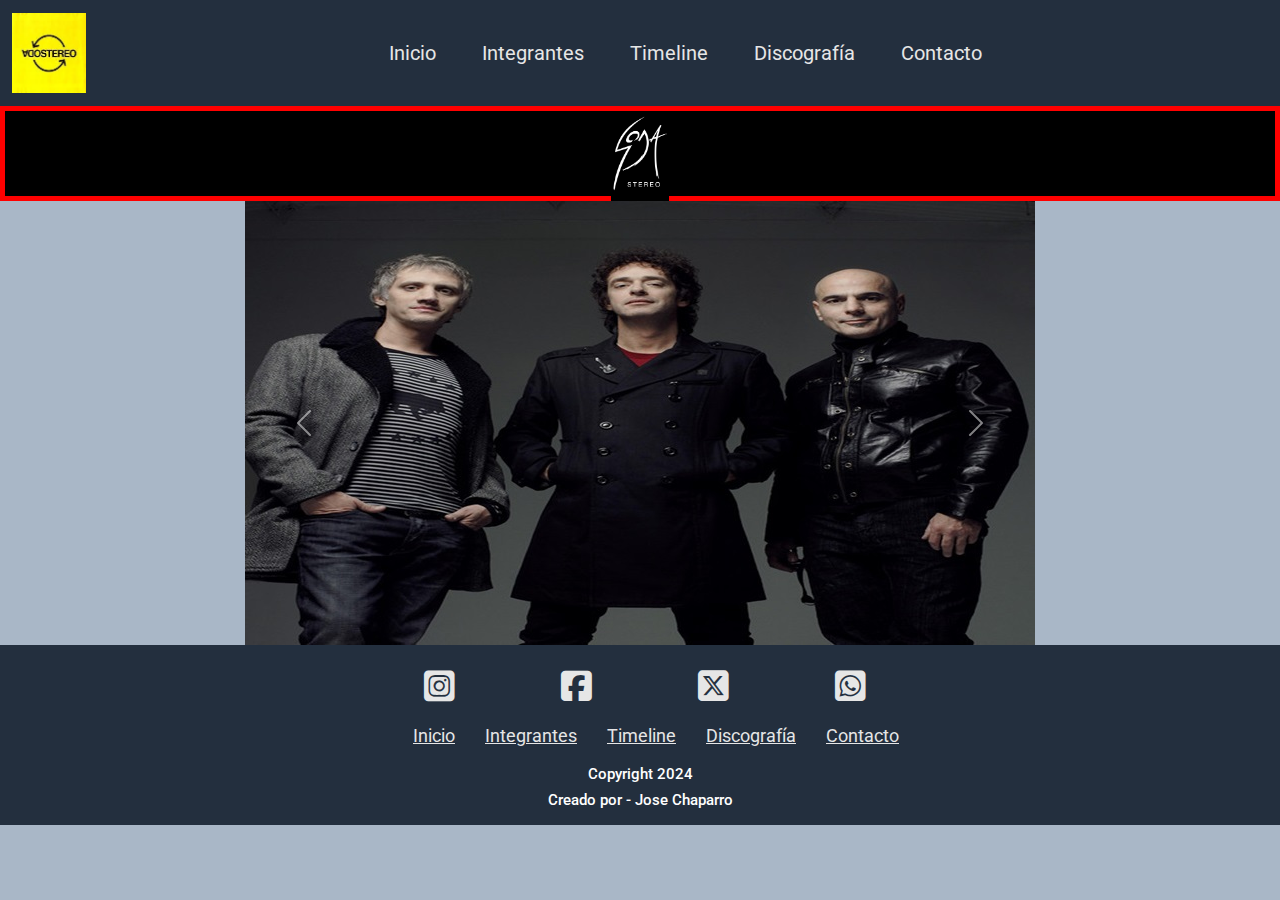
<file: index.html>
<!DOCTYPE html>
<html lang="es">
<head>
    <meta charset="UTF-8">
    <meta name="viewport" content="width=device-width, initial-scale=1.0">
    <meta name="description" content="Galeria de imagenes de Soda-Stereo">
    <meta name="keywords" content="Galeria, imagenes,">
    <meta name="author" content="Jose Chaparrro">
    
    <!-- -------------------------ICONOS FONT-AWESOME----------------------------------------------- -->
    <link rel="stylesheet" href="https://cdnjs.cloudflare.com/ajax/libs/font-awesome/6.7.2/css/all.min.css" integrity="sha512-Evv84Mr4kqVGRNSgIGL/F/aIDqQb7xQ2vcrdIwxfjThSH8CSR7PBEakCr51Ck+w+/U6swU2Im1vVX0SVk9ABhg==" crossorigin="anonymous" referrerpolicy="no-referrer" />
    
<!-- ----------------------------------FONT ROBOTO ----------------------------------------------------->
    <link rel="preconnect" href="https://fonts.googleapis.com">
    <link rel="preconnect" href="https://fonts.gstatic.com" crossorigin>
    <link href="https://fonts.googleapis.com/css2?family=Roboto:ital,wght@0,100..900;1,100..900&display=swap" rel="stylesheet">

    <!-- ------------------------------ICONO DE PAGINA----------------------------------------------- -->    
    <link rel="shortcut icon" href="icons/logoHeader.jpg">

    <!-- --------------------------------------BOOTSTRAP--------------------------------------------- -->
    <link rel="stylesheet" href="https://cdn.jsdelivr.net/npm/bootstrap@5.3.3/dist/css/bootstrap.min.css">
    
    <!---------------------- LIBRERIA DE ANIMATE PARA ANIMACIONES --------------------------------------->
    <link rel="stylesheet" href="https://cdnjs.cloudflare.com/ajax/libs/animate.css/4.1.1/animate.min.css"/>

    <link rel="stylesheet" href="css/styles.css">
    <title>Inicio</title>
</head>

<body id="body">
  
  <header>
    <nav class="navbar navbar-expand-lg bg-body-tertiary">
      <div id="divImg" class="container-fluid">
        <a class="navbar-brand" href="index.html">
          <img class="animate__animated animate__pulse"  src="icons/logoHeader.jpg" alt="Logo Soda Stereo amarillo"width="100" height="100" class="d-inline-block align-text-top"></a>
          <button id="buttonHeader" class="navbar-toggler" type="button" data-bs-toggle="collapse"data-bs-target="#navbarNav" aria-controls="navbarNav" aria-expanded="false"aria-label="Toggle navigation">
            <span class="navbar-toggler-icon"></span>
          </button>
          
          <div class="collapse navbar-collapse" id="navbarNav">
            <ul class="navbar-nav">
                <li class="nav-item"><a class="nav-link active" aria-current="page" href="#">Inicio</a></li>
                <li class="nav-item"><a class="nav-link" href="pages/integrantes.html">Integrantes</a></li>
                <li class="nav-item"><a class="nav-link" href="pages/timeLine.html">Timeline</a></li> 
                <li class="nav-item"><a class="nav-link" href="pages/discografia.html">Discografía</a></li>
                <li class="nav-item"><a class="nav-link" href="pages/contacto.html">Contacto</a></li>
            </ul>
          </div>
      </div>
    </nav>
  </header>

    <section id="sectionCon" class="borde">
        <img class="animate__animated animate__fadeInDown" src="icons/logoSection.jpg" alt="Icono de color negro Soda Stereo">
      </section>

    <main id="mainIndex">
          
          <div id="carouselExample" class="carousel slide">
            <div class="carousel-inner">
              <div class="carousel-item active">
                <img src="images/imagenesIndex/Soda-StereoA.jpg" class="img-fluid" alt="Imagen Soda Stereo">
              </div>
              <div class="carousel-item">
                <img src="images/imagenesIndex/Soda-StereoB.jpg" class="img-fluid" alt="Imagen grupal Soda Stereo">
              </div>
              <div class="carousel-item">
                <img src="images/imagenesIndex/Soda-StereoC.jpg" class="img-fluid" alt="Imagen grupal Soda Stereo">
              </div>
              <div class="carousel-item">
                <img src="images/imagenesIndex/Soda-StereoD.jpg" class="img-fluid" alt="Imagen grupal Soda Stereo">
              </div>
              <div class="carousel-item">
                <img src="images/imagenesIndex/Soda-StereoE.jpg" class="img-fluid" alt="Imagen grupal Soda Stereo">
              </div>
            </div>
            <button class="carousel-control-prev" type="button" data-bs-target="#carouselExample" data-bs-slide="prev">
              <span class="carousel-control-prev-icon" aria-hidden="true"></span>
              <span class="visually-hidden">Previous</span>
            </button>
            <button class="carousel-control-next" type="button" data-bs-target="#carouselExample" data-bs-slide="next">
              <span class="carousel-control-next-icon" aria-hidden="true"></span>
              <span class="visually-hidden">Next</span>
            </button>
          </div>
    </main>

    <footer id="footer" class="navbar navbar-expand-lg bg-body-tertiary">
        <section id="footerNav" class="">
          <section id="footerRedes">
                               <!-- From Uiverse.io by portseif --> 
              <button id="boton">
                <a href="https://www.instagram.com/sodastereo/?hl=es" target="_blank"><i class="fa-brands fa-square-instagram"></i></a>
              </button>
                              <!-- From Uiverse.io by portseif --> 
              <button id="boton">
                <a href="https://www.facebook.com/sodastereo/?locale=es_LA" target="_blank"><i class="fa-brands fa-square-facebook"></i></a>  
              </button>
                              <!-- From Uiverse.io by portseif --> 
              <button id="boton">
                <a href="https://x.com/sodastereo?lang=es" target="_blank"><i class="fa-brands fa-square-x-twitter"></i></a>  
              </button>
                              <!-- From Uiverse.io by portseif --> 
              <button id="boton">
                <a href="https://www.whatsapp.com/" target="_blank"><i class="fa-brands fa-square-whatsapp"></i></a>        
              </button>    
          </section>
            <ul>
                <li><a href="#">Inicio</a></li>
                <li><a href="pages/integrantes.html">Integrantes</a></li>
                <li><a href="pages/timeLine.html">Timeline</a></li>
                <li><a href="pages/discografia.html">Discografía</a></li>
                <li><a href="pages/contacto.html">Contacto</a></li>
            </ul>
            
            <article class="footerCopy">
                <h1>Copyright 2024</h1>
                <h1>Creado por - Jose Chaparro</h1>
            </article>    
        </section>
    </footer>
    
    <script src="https://cdn.jsdelivr.net/npm/bootstrap@5.3.3/dist/js/bootstrap.bundle.min.js"></script>
</body>
</html>
</file>
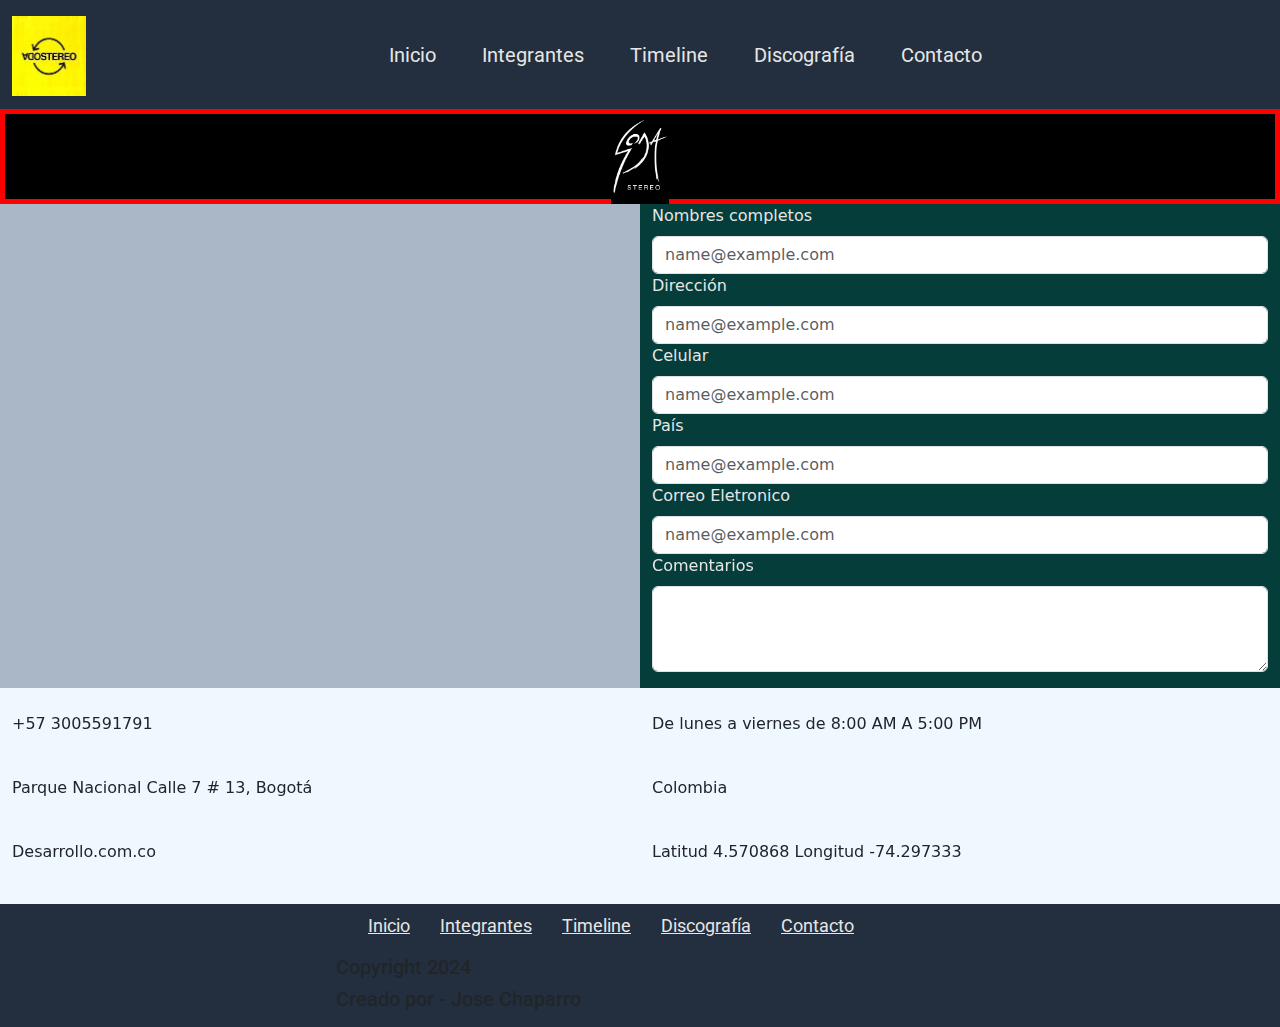
<file: pages/contacto.html>
<!DOCTYPE html>
<html lang="es">
<head>
        <meta charset="UTF-8">
        <meta name="viewport" content="width=device-width, initial-scale=1.0">
        <!-- ---------------------------------ICONOS FONT-AWESOME------------------------------------------- -->
        <link rel="stylesheet" href="https://cdnjs.cloudflare.com/ajax/libs/font-awesome/6.7.1/css/all.min.css" integrity="sha512-5Hs3dF2AEPkpNAR7UiOHba+lRSJNeM2ECkwxUIxC1Q/FLycGTbNapWXB4tP889k5T5Ju8fs4b1P5z/iB4nMfSQ==" crossorigin="anonymous" referrerpolicy="no-referrer" />

      <!-- ----------------------------------FONT ROBOTO ----------------------------------------------------->
        <link rel="preconnect" href="https://fonts.googleapis.com">
        <link rel="preconnect" href="https://fonts.gstatic.com" crossorigin>
        <link href="https://fonts.googleapis.com/css2?family=Roboto:ital,wght@0,100..900;1,100..900&display=swap" rel="stylesheet">

<!-- --------------------------------ICONOS BOOTSTRAP----------------------------------------------- -->
        <link rel="stylesheet" href="https://cdn.jsdelivr.net/npm/bootstrap-icons@1.11.3/font/bootstrap-icons.min.css">

<!-- --------------------------------------BOOTSTRAP--------------------------------------------- -->
        <link rel="stylesheet" href="https://cdn.jsdelivr.net/npm/bootstrap@5.3.3/dist/css/bootstrap.min.css">

 <!---------------------- LIBRERIA DE ANIMATE PARA ANIMACIONES --------------------------------------->
  <link rel="stylesheet" href="https://cdnjs.cloudflare.com/ajax/libs/animate.css/4.1.1/animate.min.css"/>
      

        <link rel="shortcut icon" href="../icons/logo.jpg">
        
        <link rel="stylesheet" href="../css/styles.css">
        <title>Contacto</title>
    </head>
    
    <body id="body">

      <header id="headerImg">
        <nav class="navbar navbar-expand-lg bg-body-tertiary">
          <div id="divImg" class="container-fluid">
            <a class="navbar-brand" href="../index.html">
              <img  src="../icons/logo2 - copia.jpg" alt="Logo" width="100" height="100" class="d-inline-block align-text-top"></a>
              <button class="navbar-toggler" type="button" data-bs-toggle="collapse" data-bs-target="#navbarNav" aria-controls="navbarNav" aria-expanded="false" aria-label="Toggle navigation">
                <span class="navbar-toggler-icon"></span>
              </button>
                            
              <div class="collapse navbar-collapse" id="navbarNav">
                <ul class="navbar-nav">
                  <li class="nav-item">
                    <a class="nav-link active" aria-current="page" href="../index.html">Inicio</a>
                    </li>
                    <li class="nav-item">
                     <a class="nav-link" href="integrantes.html">Integrantes</a>
                    </li>
                    <li class="nav-item">
                     <a class="nav-link" href="timeLine.html">Timeline</a>
                    </li> 
                    <li class="nav-item">
                      <a class="nav-link" href="discografia.html">Discografía</a>
                    </li>
                    <li class="nav-item">
                      <a class="nav-link" href="#">Contacto</a>
                  </li>
                </ul>
              </div>
          </div>
        </nav>
      </header>
      

        <section id="sectionCon" class="borde">
            <img class="animate__animated animate__fadeInDown" src="../icons/logo.jpg" alt="">
        </section>

        <main id="contacto" class="container-fluid">
          <section class="">
            <section class="row">
                <iframe class="col-md-6" src="https://www.google.com/maps/embed?pb=!1m18!1m12!1m3!1d254508.51141489705!2d-74.107807!3d4.64829755!2m3!1f0!2f0!3f0!3m2!1i1024!2i768!4f13.1!3m3!1m2!1s0x8e3f9bfd2da6cb29%3A0x239d635520a33914!2zQm9nb3TDoQ!5e0!3m2!1ses!2sco!4v1733071460938!5m2!1ses!2sco" width="600" height="450" style="border:0;" allowfullscreen="" loading="lazy" referrerpolicy="no-referrer-when-downgrade"></iframe>
              
              <section id="form" class="col-md-6">
                <section class="mb-3">
                  <label for="exampleFormControlInput1" class="form-label">Nombres completos</label>
                    <input type="text" class="form-control" id="exampleFormControlInput1" placeholder="name@example.com">
                    <label for="exampleFormControlInput1" class="form-label">Dirección</label>
                    <input type="email" class="form-control" id="exampleFormControlInput1" placeholder="name@example.com">
                    <label for="exampleFormControlInput1" class="form-label">Celular</label>
                    <input type="email" class="form-control" id="exampleFormControlInput1" placeholder="name@example.com">
                    <label for="exampleFormControlInput1" class="form-label">País</label>
                    <input type="email" class="form-control" id="exampleFormControlInput1" placeholder="name@example.com">
                    <label for="exampleFormControlInput1" class="form-label">Correo Eletronico</label>
                    <input type="email" class="form-control" id="exampleFormControlInput1" placeholder="name@example.com">
                    <section class="mb-3">
                      <label for="exampleFormControlTextarea1" class="form-label">Comentarios</label>
                      <textarea class="form-control" id="exampleFormControlTextarea1" rows="3"></textarea>
                    </section>
                  </section>
                </section>
                <section id="datos" class="col-md-6">
                  <p><br><i class="fa-solid fa-phone"></i>+57 3005591791</p>
                  <p><br><i class="fa-solid fa-location-dot"></i> Parque Nacional Calle 7 # 13, Bogotá</p>
                  <p><br><i class="fa-solid fa-envelope"></i> Desarrollo.com.co</p><br>
                </section>               
                <section id="datos" class="col-md-6">
                  <p><br><i class="fa-solid fa-calendar"></i>De lunes a viernes de 8:00 AM A 5:00 PM</p>
                  <p><br><i class="fa-solid fa-globe"></i>Colombia</p>
                  <p><br><i class="fa-solid fa-compass"></i>Latitud 4.570868 Longitud	-74.297333</p><br>
                </section>               
              </section>
            </section>
            </main>
           

         <footer id="footer" class="navbar navbar-expand-lg bg-body-tertiary">
        <section class="footerLogo">
            <i class="fa-solid fa-music"></i>
        </section>
        
        <section id="footerNav" class="">
            <ul>
                <li><a href="../index.html">Inicio</a></li>
                <li><a href="integrantes.html">Integrantes</a></li>
                <li><a href="timeLine.html">Timeline</a></li>
                <li><a href="discografia.html">Discografía</a></li>
                <li><a href="#">Contacto</a></li>
            </ul>
            
            <article class="footerCopy">
                <h5>Copyright 2024</h5>
                <h5>Creado por - Jose Chaparro</h5>
            </article>    

        </section>
   
        <section id="footerRedes">
            <a href="https://www.instagram.com/sodastereo/?hl=es" target="_blank"><i class="fa-brands fa-square-instagram"></i></a>
            <a href="https://www.facebook.com/sodastereo/?locale=es_LA" target="_blank"><i class="fa-brands fa-square-facebook"></i></a>
            <a href="https://x.com/sodastereo?lang=es" target="_blank"><i class="fa-brands fa-square-x-twitter"></i></a>
            <a href="https://www.whatsapp.com/" target="_blank"><i class="fa-brands fa-square-whatsapp"></i></a>            
        </section>
    </footer>

    <script src="https://cdn.jsdelivr.net/npm/bootstrap@5.3.3/dist/js/bootstrap.bundle.min.js"></script>
</body>
</html>
</file>
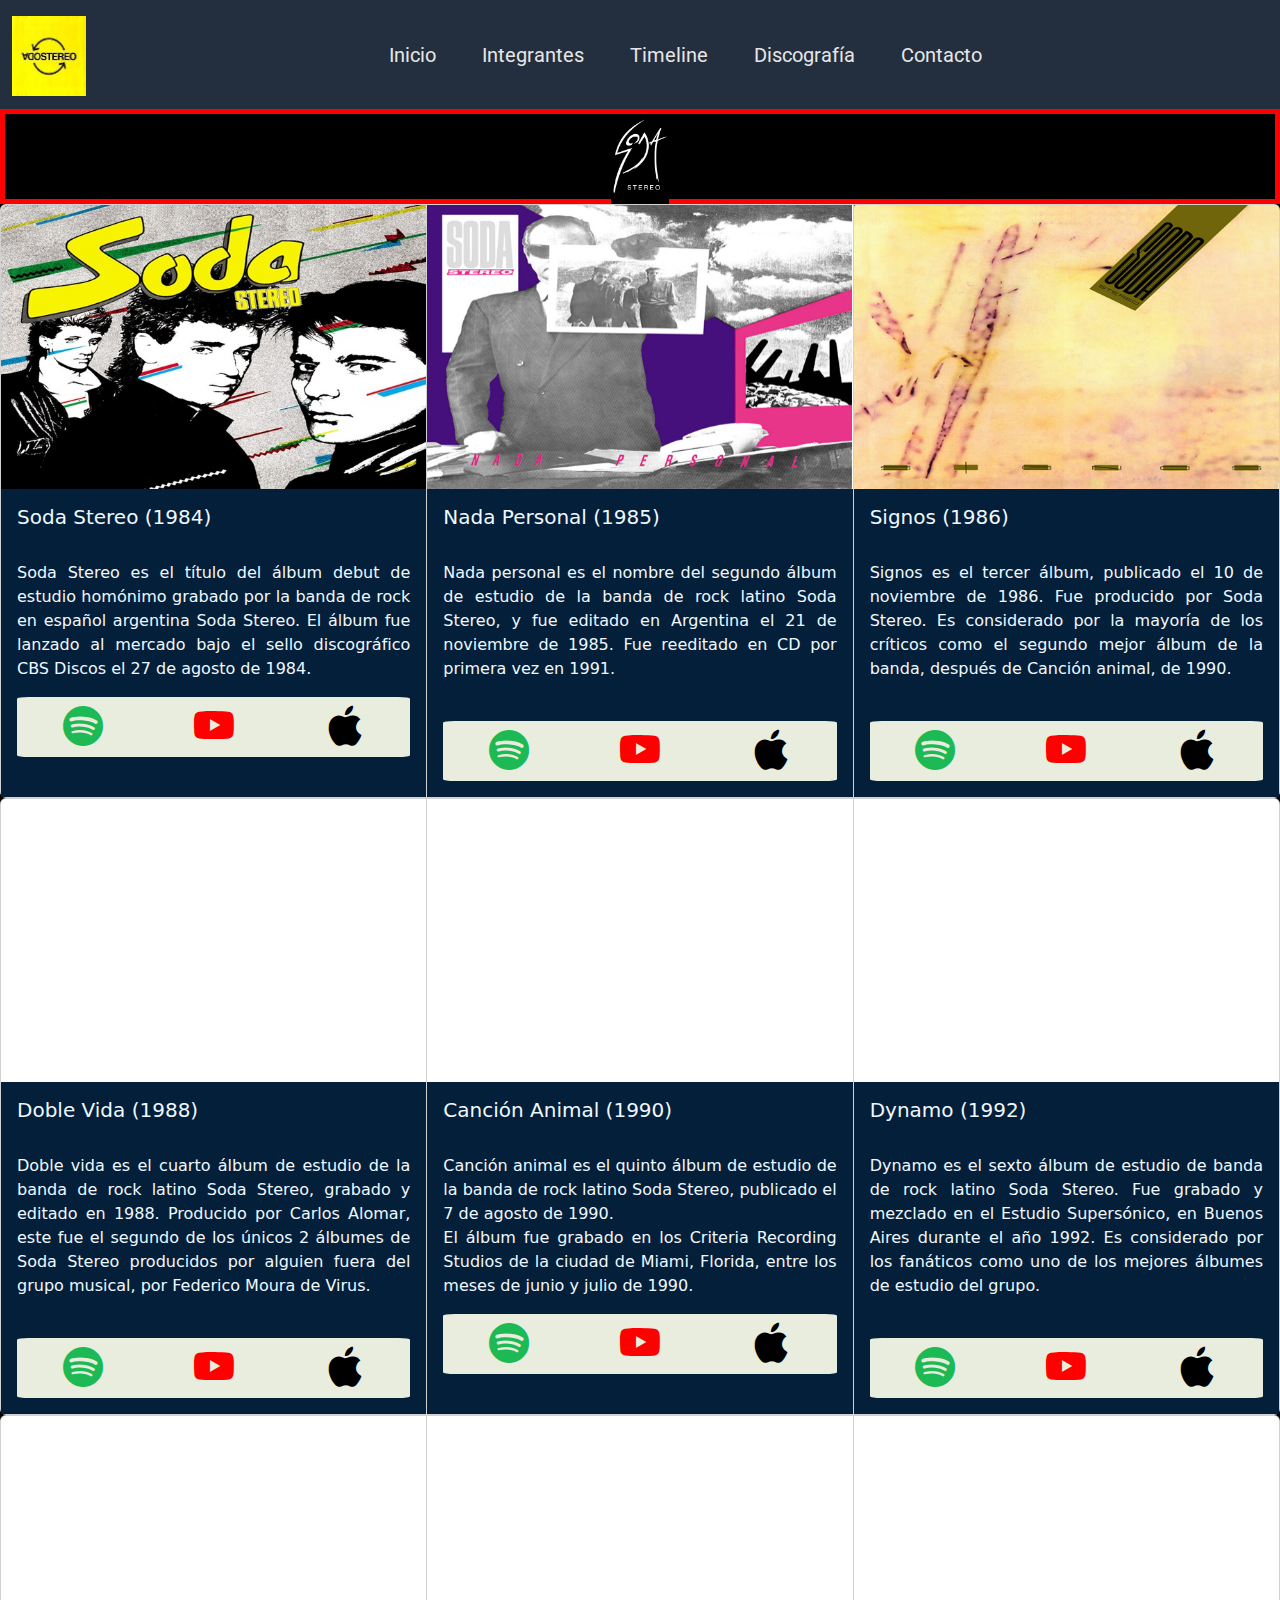
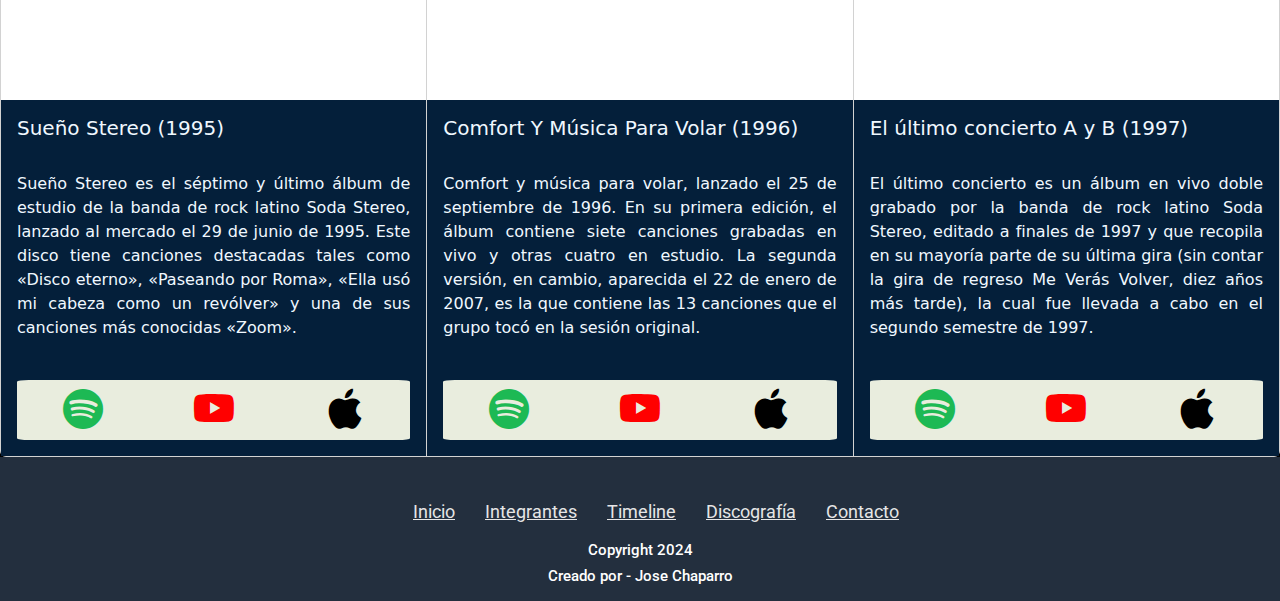
<file: pages/discografia.html>
<!DOCTYPE html>
<html lang="es">
<head>
    <meta charset="UTF-8">
    <meta name="viewport" content="width=device-width, initial-scale=1.0">
    <meta name="description" content="Discografía completa de la banda Soda-Stereo, unicamente discos de estudio">
    <meta name="keywords" content="doble-vida, cancion animal, dynamo, ultimo concierto, de musica ligera">
    <meta name="author" content="Jose Chaparrro">  
    <!-- ---------------------------------ICONOS FONT-AWESOME------------------------------------------- -->
    <link rel="stylesheet" href="https://cdnjs.cloudflare.com/ajax/libs/font-awesome/6.7.1/css/all.min.css" integrity="sha512-5Hs3dF2AEPkpNAR7UiOHba+lRSJNeM2ECkwxUIxC1Q/FLycGTbNapWXB4tP889k5T5Ju8fs4b1P5z/iB4nMfSQ==" crossorigin="anonymous" referrerpolicy="no-referrer" />

           <!-- ----------------------------------FONT ROBOTO ----------------------------------------------------->
    <link rel="preconnect" href="https://fonts.googleapis.com">
    <link rel="preconnect" href="https://fonts.gstatic.com" crossorigin>
    <link href="https://fonts.googleapis.com/css2?family=Roboto:ital,wght@0,100..900;1,100..900&display=swap" rel="stylesheet">

     <!-- --------------------------------ICONOS BOOTSTRAP----------------------------------------------- -->
    <link rel="stylesheet" href="https://cdn.jsdelivr.net/npm/bootstrap-icons@1.11.3/font/bootstrap-icons.min.css">

    <!-- --------------------------------------BOOTSTRAP--------------------------------------------- -->
    <link rel="stylesheet" href="https://cdn.jsdelivr.net/npm/bootstrap@5.3.3/dist/css/bootstrap.min.css">

     <!------------------------------------- SCROLL LIBRERIA DE AOS  --------------------------------------->
     <link href="https://unpkg.com/aos@2.3.1/dist/aos.css" rel="stylesheet">

      <!---------------------- LIBRERIA DE ANIMATE PARA ANIMACIONES --------------------------------------->
    <link rel="stylesheet" href="https://cdnjs.cloudflare.com/ajax/libs/animate.css/4.1.1/animate.min.css"/>

    <!-- ---------------------------------ICONO DE PAGINA----------------------------------------------- -->
    <link rel="shortcut icon" href="../icons/logoHeader.jpg">
        
    <link rel="stylesheet" href="../css/styles.css">
    <title>Discografía</title>
  </head>

  <body id="body">

    <header id="headerImg">
      <nav class="navbar navbar-expand-lg bg-body-tertiary">
        <div id="divImg" class="container-fluid">
          <a class="navbar-brand" href="../index.html">
            <img  src="../icons/logoHeader.jpg" alt="Logo amarillo Soda Stereo" width="100" height="100" class="d-inline-block align-text-top"></a>
            
            <button id="buttonHeader" class="navbar-toggler" type="button" data-bs-toggle="collapse" data-bs-target="#navbarNav" aria-controls="navbarNav" aria-expanded="false" aria-label="Toggle navigation">
              <span class="navbar-toggler-icon"></span>
            </button>
          <div class="collapse navbar-collapse" id="navbarNav">
            <ul class="navbar-nav">
                <li class="nav-item"><a class="nav-link active" aria-current="page" href="../index.html">Inicio</a></li>
                <li class="nav-item"><a class="nav-link" href="integrantes.html">Integrantes</a></li>
                <li class="nav-item"><a class="nav-link" href="timeLine.html">Timeline</a></li> 
                <li class="nav-item"><a class="nav-link" href="#">Discografía</a></li>
                <li class="nav-item"><a class="nav-link" href="contacto.html">Contacto</a></li>
            </ul>
          </div>
        </div>
      </nav>
    </header>
    
    <section id="sectionCon" class="borde">
      <img class="animate__animated animate__fadeInDown" src="../icons/logoSection.jpg" alt="Logo Soda Stereo Negro">
    </section>
    
    <main id="mainCard">
      <section>
        <div class="card-group">
          <div class="card">
            <img src="../images/ImagenesDiscografia/soda-stereo.jpg" class="card-img-top" alt="Caratula Soda Stereo" data-aos="flip-left" data-aos-easing="ease-out-cubic"
            data-aos-duration="1000">
            <div class="card-body">
              <h5 class="card-title">Soda Stereo (1984)</h5>
              <p class="card-text"><br>Soda Stereo es el título del álbum debut de estudio homónimo grabado por la banda de rock en español argentina Soda Stereo. El álbum fue lanzado al mercado bajo el sello discográfico CBS Discos el 27 de agosto de 1984. </p>
              <!-- <p class="card-text"><small class="text-body-secondary">Last updated 3 mins ago</small></p> -->
              <section id="iconsB">
                <a href="https://open.spotify.com/intl-es/album/3i4nU0OIi7gMmXDEhG9ZRt" target="_blank"> 
                  <i class="bi bi-spotify"></i>
                </a>
                <a href="https://www.youtube.com/watch?v=kMMQ-lvsHqk&list=PLbSeCbWwfEy-y1qwl1t05jGsPG-OyT4Sf" target="_blank">
                  <i class="bi bi-youtube"></i>
                </a>
                <a href="https://music.apple.com/cr/album/soda-stereo/321883646" target="_blank">
                  <i class="bi bi-apple"></i>
                </a>
                </section>
              </div>
            </div>
            
            <div class="card">
              <img src="../images/ImagenesDiscografia/nada-personal.png" class="card-img-top" alt="Caratula Nada Personal" data-aos="flip-left" data-aos-easing="ease-out-cubic"
              data-aos-duration="2000">
              <div class="card-body">
                <h5 class="card-title">Nada Personal (1985)</h5>
                <p class="card-text"><br>Nada personal es el nombre del segundo álbum de estudio de la banda de rock latino Soda Stereo, y fue editado en Argentina el 21 de noviembre de 1985. Fue reeditado en CD por primera vez en 1991.</p><br>
                <!-- <p class="card-text"><small class="text-body-secondary">Last updated 3 mins ago</small></p> -->
                <section id="iconsB">
                  <a href="https://open.spotify.com/intl-es/album/0hyq754QnaKHYpH32QnWqs" target="_blank">
                    <i class="bi bi-spotify"></i>
                  </a>
                  <a href="https://www.youtube.com/watch?v=1JEW24MBAMM&list=PLWVo2tank-zwqarIVC1f0DNnA_3wAliOB" target="_blank">
                    <i class="bi bi-youtube"></i>
                  </a>
                  <a href="https://music.apple.com/cr/album/nada-personal/321883378" target="_blank">
                    <i class="bi bi-apple"></i>
                  </a>
                </section>
              </div>
            </div>

            <div class="card">
              <img src="../images/ImagenesDiscografia/signos.png" class="card-img-top" alt="Caratula album Signos" data-aos="flip-left" data-aos-easing="ease-out-cubic"
              data-aos-duration="3000">
              <div class="card-body">
                <h5 class="card-title">Signos (1986)</h5>
                <p class="card-text"><br>Signos es el tercer álbum, publicado el 10 de noviembre de 1986. Fue producido por Soda Stereo. Es considerado por la mayoría de los críticos como el segundo mejor álbum de la banda, después de Canción animal, de 1990.</p><br>
                <!-- <p class="card-text"><small class="text-body-secondary">Last updated 3 mins ago</small></p> -->
                <section id="iconsB">
                  <a href="https://open.spotify.com/intl-es/track/5ypiYzJhLga4JWDt952P5x" target="_blank">
                    <i class="bi bi-spotify"></i>
                  </a>                 
                  <a href="https://www.youtube.com/watch?v=mekT98tj6qU&list=PLbSeCbWwfEy842SPk9XWid7y5_dPRnX5r" target="_blank">
                    <i class="bi bi-youtube"></i>
                  </a>
                  <a href="https://music.apple.com/cr/album/signos/321882453" target="_blank">
                    <i class="bi bi-apple"></i>
                  </a>
                </section>
              </div>
            </div>
          </div>  

          <div class="card-group">
            <div class="card">
              <img src="../images/ImagenesDiscografia/doble-vida.png" class="card-img-top" alt="Caratula album Doble Vida" data-aos="fade-up" data-aos-duration="1000">
              <div class="card-body">
                <h5 class="card-title">Doble Vida (1988)</h5>
                <p class="card-text"><br>Doble vida es el cuarto álbum de estudio de la banda de rock latino Soda Stereo, grabado y editado en 1988. Producido por Carlos Alomar, este fue el segundo de los únicos 2 álbumes de Soda Stereo producidos por alguien fuera del grupo musical, por Federico Moura de Virus.</p><br>
                <!-- <p class="card-text"><small class="text-body-secondary">Last updated 3 mins ago</small></p> -->
                 <section id="iconsB">
                   <a href="https://open.spotify.com/intl-es/album/6jaYQ0a3R7BiVsi5GKgJ8J" target="_blank">
                     <i class="bi bi-spotify"></i>  
                    </a>
                    <a href="https://www.youtube.com/watch?v=yQo7P-ZjKBM&list=PLWVo2tank-zxn5Nh66SRZNef5z0A75RCD" target="_blank">
                      <i class="bi bi-youtube"></i>
                    </a>
                    <a href="https://music.apple.com/cr/album/doble-vida/321882524" target="_blank">
                      <i class="bi bi-apple"></i>
                    </a>
                  </section>
                </div>
              </div>
              <div class="card">
                <img src="../images/ImagenesDiscografia/cancion-animal.png" class="card-img-top" alt="Caratula cancion animal"data-aos="fade-up" data-aos-duration="2000">
                <div class="card-body">
                  <h5 class="card-title">Canción Animal (1990)</h5>
                  <p class="card-text"><br>Canción animal es el quinto álbum de estudio de la banda de rock latino Soda Stereo, publicado el 7 de agosto de 1990. <br> El álbum fue grabado en los Criteria Recording Studios de la ciudad de Miami, Florida, entre los meses de junio y julio de 1990.</p>
                  <!-- <p class="card-text"><small class="text-body-secondary">Last updated 3 mins ago</small></p> -->
                  <section id="iconsB">
                    <a href="https://open.spotify.com/intl-es/album/3GoSlKTNcVOp1ZxE5OOXeN" target="_blank">
                      <i class="bi bi-spotify"></i>
                    </a>
                    <a href="https://www.youtube.com/watch?v=9sQBgDLCdmw&list=PL98D8E4FB91CC0E32" target="_blank">
                      <i class="bi bi-youtube"></i>
                    </a>
                    <a href="https://music.apple.com/cr/album/canci%C3%B3n-animal/321882757" target="_blank">
                      <i class="bi bi-apple"></i>
                    </a>
                    </section>
                  </div>
            </div>
            <div class="card">
              <img src="../images/ImagenesDiscografia/dynamo.png" class="card-img-top" alt="Caratula album Dynamo" data-aos="fade-up" data-aos-duration="3000">
              <div class="card-body">
                <h5 class="card-title">Dynamo (1992)</h5>
                <p class="card-text"><br>Dynamo es el sexto álbum de estudio de banda de rock latino Soda Stereo. Fue grabado y mezclado en el Estudio Supersónico, en Buenos Aires durante el año 1992. Es considerado por los fanáticos como uno de los mejores álbumes de estudio del grupo.</p><br>
                <!-- <p class="card-text"><small class="text-body-secondary">Last updated 3 mins ago</small></p> -->
                <section id="iconsB">
                  <a href="https://open.spotify.com/intl-es/album/4bfwXuecOmNVlPM5RStAiQ" target="_blank">
                    <i class="bi bi-spotify"></i>
                  </a>
                  <a href="https://www.youtube.com/watch?v=vPkJYMSKTlU&list=PLbSeCbWwfEy_WRWSXTta5s5TT6kt9FLTc" target="_blank">
                    <i class="bi bi-youtube"></i>
                  </a>
                  <a href="https://music.apple.com/cr/album/dynamo/321884222" target="_blank">
                    <i class="bi bi-apple"></i>
                  </a>
                    </section>
                  </div>
              </div>
            </div>  
          <div class="card-group">
            <div class="card">
              <img src="../images/ImagenesDiscografia/sueño-stereo.png" class="card-img-top" alt="Caratula album Sueño Stereo" data-aos="fade-right" data-aos-offset="300" 
              data-aos-easing="ease-in-sine">
              <div class="card-body">
                <h5 class="card-title">Sueño Stereo (1995)</h5>
                <p class="card-text"><br>Sueño Stereo es el séptimo y último álbum de estudio de la banda de rock latino Soda Stereo, lanzado al mercado el 29 de junio de 1995. Este disco tiene canciones destacadas tales como «Disco eterno», «Paseando por Roma», «Ella usó mi cabeza como un revólver» y una de sus canciones más conocidas «Zoom».</p><br>
                <!-- <p class="card-text"><small class="text-body-secondary">Last updated 3 mins ago</small></p> -->
                <section id="iconsB">
                  <a href="https://open.spotify.com/search/SUE%C3%91O%20STEREO" target="_blank">
                    <i class="bi bi-spotify"></i>  
                    </a>
                    <a href="https://www.youtube.com/watch?v=KbVxUOk1YL8&list=PLWVo2tank-zyVMVCy02bqxlOaE-CtLwFs" target="_blank">
                      <i class="bi bi-youtube"></i>
                    </a>
                    <a href="https://music.apple.com/us/album/sue%C3%B1o-stereo/309452426" target="_blank">
                      <i class="bi bi-apple"></i>
                    </a>
                  </section>
                </div>
              </div>
              <div class="card">
                <img src="../images/ImagenesDiscografia/comfort.png" class="card-img-top" alt="Caratula album Comfort y Musica para volar" data-aos="fade-right" data-aos-offset="400"
                data-aos-easing="ease-in-sine">
                <div class="card-body">
                  <h5 class="card-title">Comfort Y Música Para Volar (1996)</h5>
                  <p class="card-text"><br>Comfort y música para volar, lanzado el 25 de septiembre de 1996. En su primera edición, el álbum contiene siete canciones grabadas en vivo y otras cuatro en estudio. La segunda versión, en cambio, aparecida el 22 de enero de 2007, es la que contiene las 13 canciones que el grupo tocó en la sesión original.</p><br>
                  <!-- <p class="card-text"><small class="text-body-secondary">Last updated 3 mins ago</small></p> -->
                  <section id="iconsB">
                    <a href="https://open.spotify.com/intl-es/album/5RJLKN7ucuVaRAUzNKtKB8" target="_blank">
                      <i class="bi bi-spotify"></i>
                    </a>
                    <a href="https://www.youtube.com/watch?v=yNh0J34_LaY&list=RDQMt3Y3tBWpfuE&start_radio=1" target="_blank">
                      <i class="bi bi-youtube"></i>
                    </a>
                    <a href="https://music.apple.com/hn/album/comfort-y-m%C3%BAsica-para-volar-mtv-unplugged/271658691" target="_blank">
                      <i class="bi bi-apple"></i>
                    </a>
                    </section>
                  </div>
            </div>
            <div class="card">
              <img src="../images/ImagenesDiscografia/ultimo-concierto.png" class="card-img-top" alt="Caratula Ultimo Concierto lado B" data-aos="fade-right" data-aos-offset="500"
              data-aos-easing="ease-in-sine">
              <div class="card-body">
                <h5 class="card-title">El último concierto A y B (1997)</h5>
                <p class="card-text"><br>El último concierto es un álbum en vivo doble grabado por la banda de rock latino Soda Stereo, editado a finales de 1997 y que recopila en su mayoría parte de su última gira (sin contar la gira de regreso Me Verás Volver, diez años más tarde), la cual fue llevada a cabo en el segundo semestre de 1997.</p><br>
                <!-- <p class="card-text"><small class="text-body-secondary">Last updated 3 mins ago</small></p> -->
                <section id="iconsB">
                  <a href="https://open.spotify.com/intl-es/album/3QTxxZucih0hympCczXXuO" target="_blank">
                    <i class="bi bi-spotify"></i>
                  </a>
                  <a href="https://www.youtube.com/watch?v=nDk7WgigT-w&list=PLyHa1sjoQfjnbp9a8IiZlavYlGte-C_Ai" target="_blank">
                    <i class="bi bi-youtube"></i>
                  </a>
                  <a href="https://music.apple.com/us/album/el-%C3%BAltimo-concierto-a-en-vivo/321883893" target="_blank">
                    <i class="bi bi-apple"></i>
                  </a>
                    </section>
                  </div>
              </div>
            </div>  
      </section>
    </main>

    <footer id="footer" class="navbar navbar-expand-lg bg-body-tertiary">
           
      <section id="footerNav" class="">

        <section id="footerRedes">
                             <!-- From Uiverse.io by portseif --> 
            <button id="boton">
              <a href="https://www.instagram.com/sodastereo/?hl=es" target="_blank"><i class="fa-brands fa-square-instagram"></i></a>
            </button>
                                            <!-- From Uiverse.io by portseif --> 
            <button id="boton">
              <a href="https://www.facebook.com/sodastereo/?locale=es_LA" target="_blank"><i class="fa-brands fa-square-facebook"></i></a>  
            </button>
                                            <!-- From Uiverse.io by portseif --> 
            <button id="boton">
              <a href="https://x.com/sodastereo?lang=es" target="_blank"><i class="fa-brands fa-square-x-twitter"></i></a>  
            </button>
                                            <!-- From Uiverse.io by portseif --> 
            <button id="boton">
              <a href="https://www.whatsapp.com/" target="_blank"><i class="fa-brands fa-square-whatsapp"></i></a>        
            </button>            
        </section>
          <ul>
              <li><a href="../index.html">Inicio</a></li>
              <li><a href="integrantes.html">Integrantes</a></li>
              <li><a href="timeLine.html">Timeline</a></li>
              <li><a href="#">Discografía</a></li>
              <li><a href="contacto.html">Contacto</a></li>
          </ul>
          
          <article class="footerCopy">
              <h1>Copyright 2024</h1>
              <h1>Creado por - Jose Chaparro</h1>
          </article>    
      </section>
  </footer>

    <script src="https://cdn.jsdelivr.net/npm/bootstrap@5.3.3/dist/js/bootstrap.bundle.min.js"></script>
    <script src="https://unpkg.com/aos@2.3.1/dist/aos.js"></script>
    <script>
      AOS.init();
    </script>
  
</body>
</html>
</file>
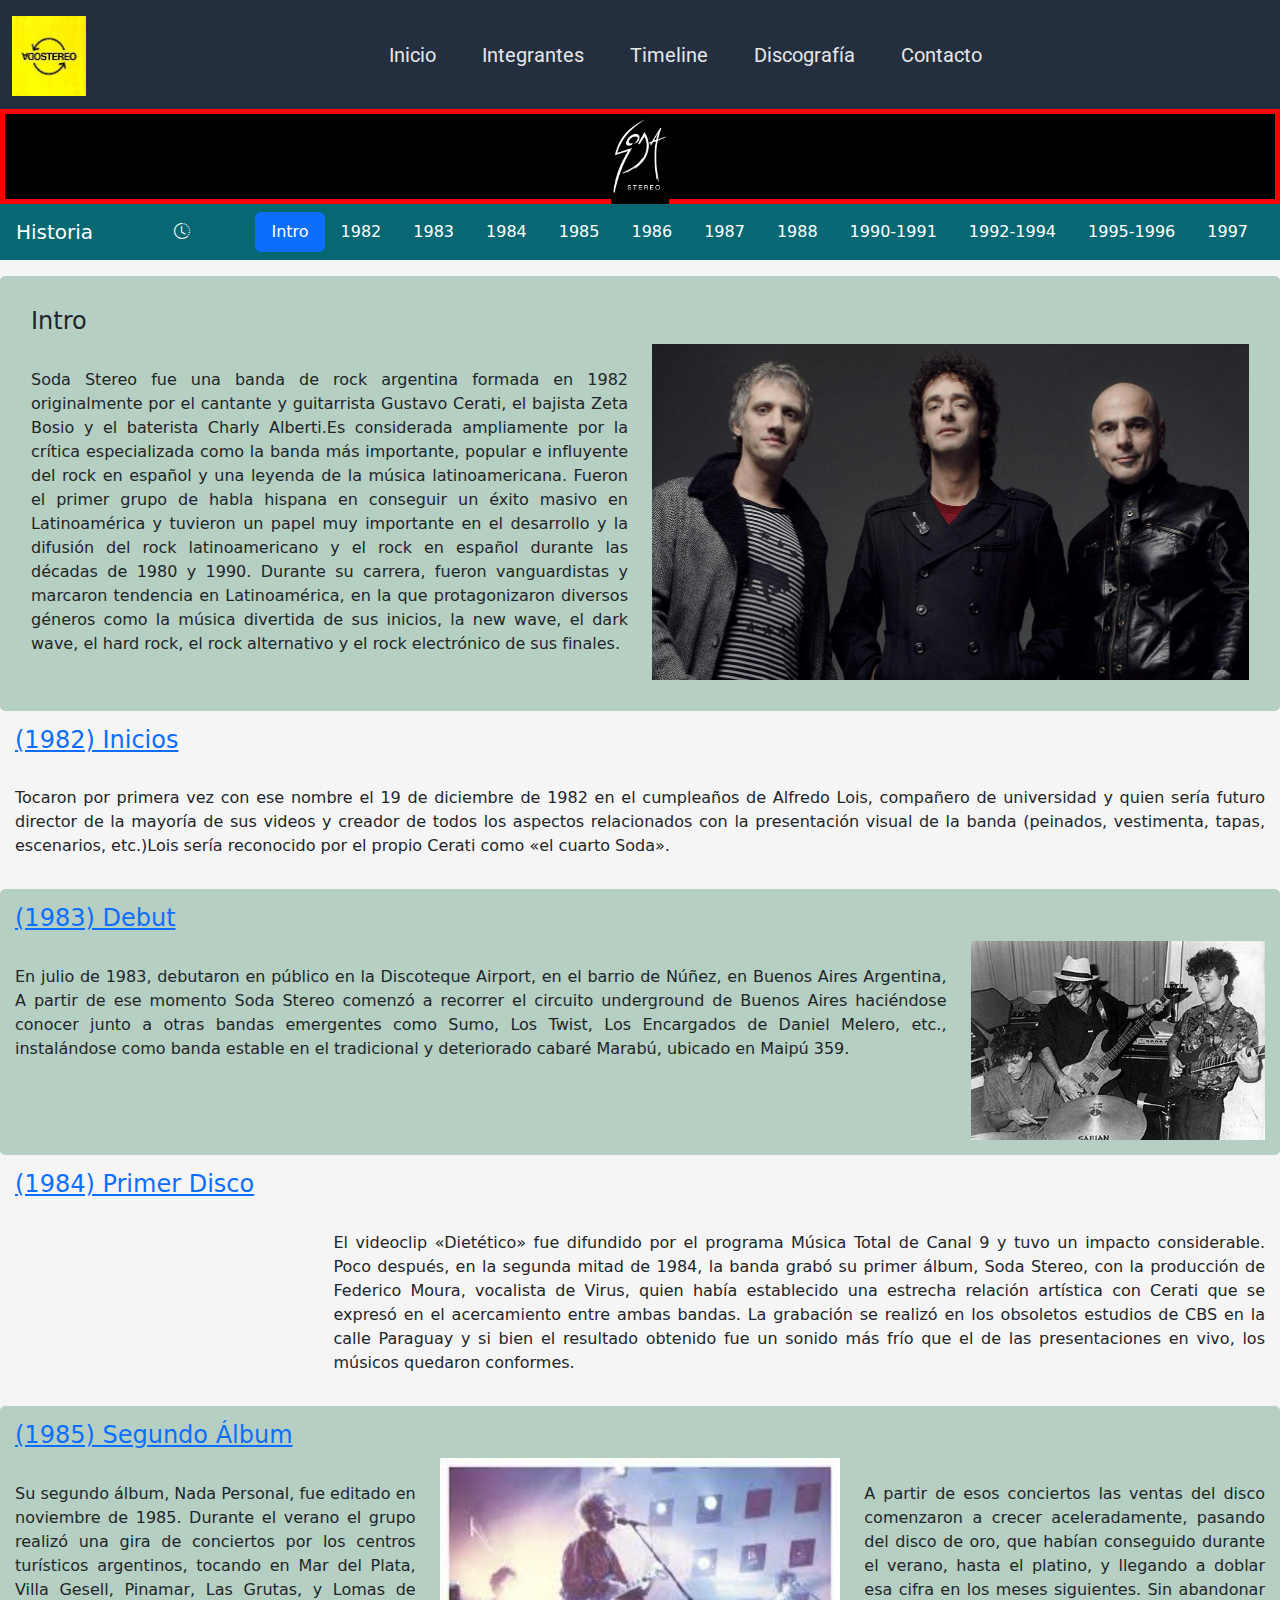
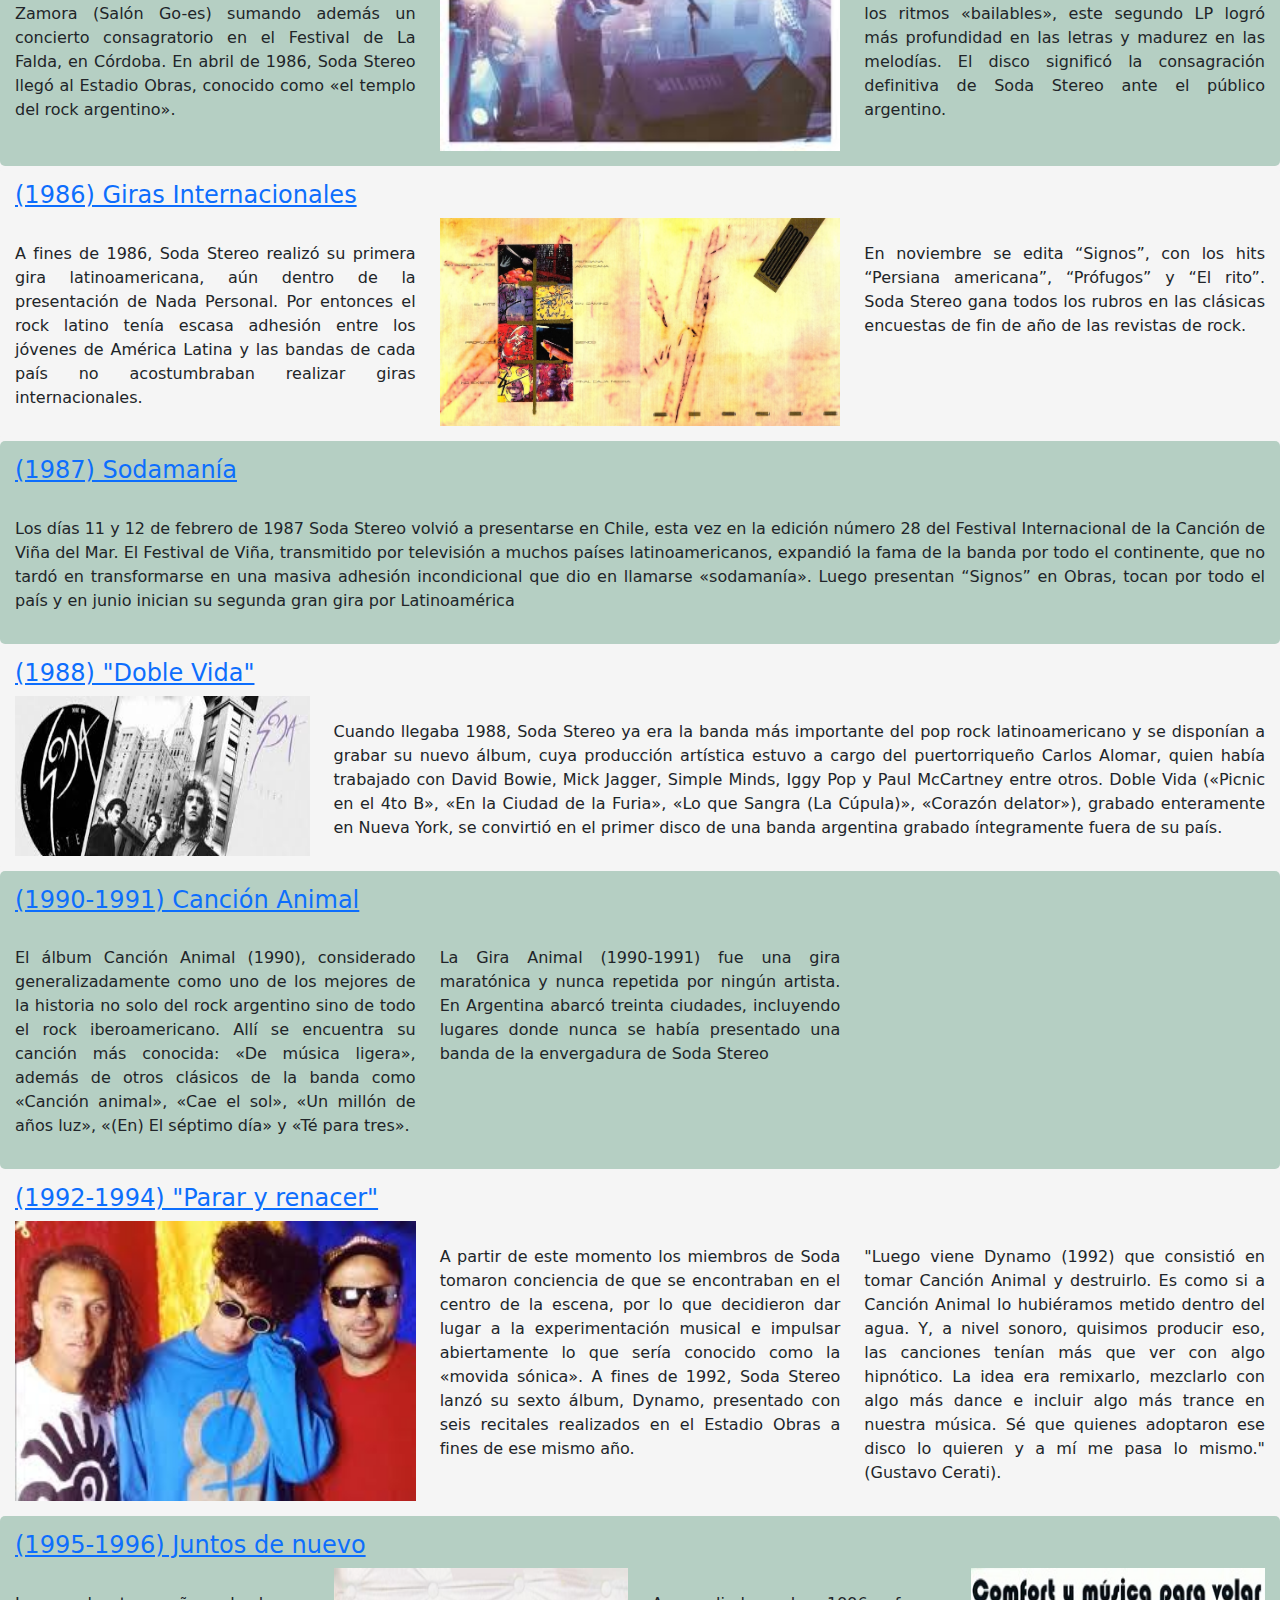
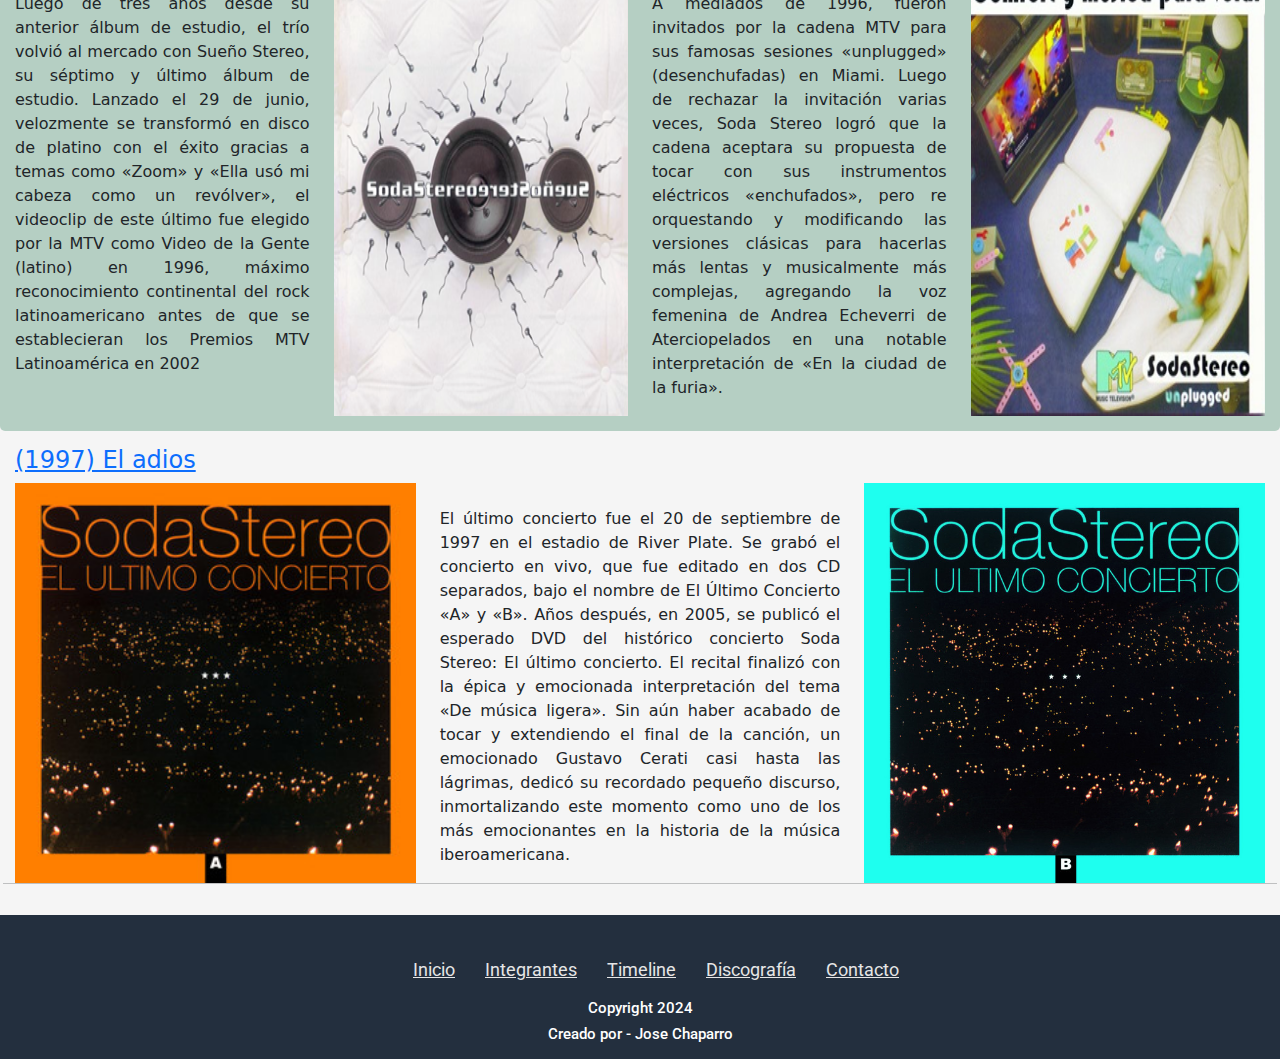
<file: pages/timeLine.html>
<!DOCTYPE html>
<html lang="es">
<head>
    <meta charset="UTF-8">
    <meta name="viewport" content="width=device-width, initial-scale=1.0">
    <meta name="description" content="Timeline de la banda Soda-Stereo, el cual incluye discografia y curiosidades de la banda">
    <meta name="keywords" content="Timeline, inicios, giras, debut, albumes, canciones, conciertos, Soda-Stereo ">
    <meta name="author" content="Jose Chaparrro">  

    <!-- ---------------------------------ICONOS FONT-AWESOME------------------------------------------- -->
    <link rel="stylesheet" href="https://cdnjs.cloudflare.com/ajax/libs/font-awesome/6.7.1/css/all.min.css" integrity="sha512-5Hs3dF2AEPkpNAR7UiOHba+lRSJNeM2ECkwxUIxC1Q/FLycGTbNapWXB4tP889k5T5Ju8fs4b1P5z/iB4nMfSQ==" crossorigin="anonymous" referrerpolicy="no-referrer" />


    <!-- ---------------------------------FONT ROBOTO ----------------------------------------------------->
    <link rel="preconnect" href="https://fonts.googleapis.com">
    <link rel="preconnect" href="https://fonts.gstatic.com" crossorigin>
    <link href="https://fonts.googleapis.com/css2?family=Roboto:ital,wght@0,100..900;1,100..900&display=swap" rel="stylesheet">

    <!-- --------------------------------ICONOS BOOTSTRAP----------------------------------------------- -->
    <link rel="stylesheet" href="https://cdn.jsdelivr.net/npm/bootstrap-icons@1.11.3/font/bootstrap-icons.min.css">

    <!-- --------------------------------------BOOTSTRAP--------------------------------------------- -->
    <link rel="stylesheet" href="https://cdn.jsdelivr.net/npm/bootstrap@5.3.3/dist/css/bootstrap.min.css">

     <!---------------------- LIBRERIA DE ANIMATE PARA ANIMACIONES --------------------------------------->
     <link rel="stylesheet" href="https://cdnjs.cloudflare.com/ajax/libs/animate.css/4.1.1/animate.min.css"/>

    <!-- ---------------------------------ICONO DE PAGINA----------------------------------------------- -->
    <link rel="shortcut icon" href="../icons/logoHeader.jpg">

    <link rel="stylesheet" href="../css/styles.css">

    <title>Timeline</title>
</head>
<body id="body">

  <header id="headerImg">
    <nav class="navbar navbar-expand-lg bg-body-tertiary">
      <div id="divImg" class="container-fluid">
        <a class="navbar-brand" href="../index.html">
          <img  src="../icons/logoHeader.jpg" alt="LogoSodaSteroAmarillo" width="100" height="100" class="d-inline-block align-text-top"></a>
                     
          <button id="buttonHeader" class="navbar-toggler" type="button" data-bs-toggle="collapse" data-bs-target="#navbarNav" aria-controls="navbarNav" aria-expanded="false" aria-label="Toggle navigation">
          <span class="navbar-toggler-icon"></span>
          </button>

          <div class="collapse navbar-collapse" id="navbarNav">
            <ul class="navbar-nav">
                <li class="nav-item"><a class="nav-link active" aria-current="page" href="../index.html">Inicio</a></li>
                <li class="nav-item"><a class="nav-link" href="integrantes.html">Integrantes</a></li>
                <li class="nav-item"><a class="nav-link" href="#">Timeline</a></li> 
                <li class="nav-item"><a class="nav-link" href="discografia.html">Discografía</a></li>
                <li class="nav-item"><a class="nav-link" href="contacto.html">Contacto</a></li>
            </ul>
          </div>
      </div>
    </nav>
  </header>

  <section id="sectionCon" class="borde">
    <img class="animate__animated animate__fadeInDown" src="../icons/logoSection.jpg" alt="logoSodaStereoNegro">
  </section>

    <main id="timeLine">

      <nav id="navbar-example2" class="navbar bg-body-tertiary px-3 mb-3">
        <a class="navbar-brand" href="#">Historia</a><i class="bi bi-clock-history"></i>
        <ul class="nav nav-pills">
          <li class="nav-item">
            <a class="nav-link" href="#scrollspyHeading1">Intro</a>
          </li>
          <li class="nav-item">
            <a class="nav-link" href="#scrollspyHeading2">1982</a>
          </li>
          <li class="nav-item">
            <a class="nav-link" href="#scrollspyHeading3">1983</a>
          </li>
          <li class="nav-item">
            <a class="nav-link" href="#scrollspyHeading4">1984</a>
          </li>
          <li class="nav-item">
            <a class="nav-link" href="#scrollspyHeading5">1985</a>
          </li>
          <li class="nav-item">
            <a class="nav-link" href="#scrollspyHeading6">1986</a>
          </li>
          <li class="nav-item">
            <a class="nav-link" href="#scrollspyHeading7">1987</a>
          </li>
          <li class="nav-item">
            <a class="nav-link" href="#scrollspyHeading8">1988</a>
          </li>
          <li class="nav-item">
            <a class="nav-link" href="#scrollspyHeading9">1990-1991</a>
          </li>
          <li class="nav-item">
            <a class="nav-link" href="#scrollspyHeading10">1992-1994</a>
          </li>
          <li class="nav-item">
            <a class="nav-link" href="#scrollspyHeading11">1995-1996</a>
          </li>
          <li class="nav-item">
            <a class="nav-link" href="#scrollspyHeading12">1997</a>
          </li>
        </ul>
      </nav>
      
      <section id="ladoA" class="container-fluid">
        <div data-bs-spy="scroll" data-bs-target="#navbar-example2" data-bs-root-margin="0px 0px -40%" data-bs-smooth-scroll="true" class="scrollspy-example bg-body-tertiary p-3 rounded-2" tabindex="0">
        <section class="row">

            <h4 id="scrollspyHeading1">Intro</h4>
            <p class="col-md-6"><br>
              Soda Stereo fue una banda de rock argentina formada en 1982 originalmente por el cantante y guitarrista Gustavo Cerati, el bajista Zeta Bosio y el baterista Charly Alberti.Es considerada ampliamente por la crítica especializada como la banda más importante, popular e influyente del rock en español y una leyenda de la música latinoamericana. Fueron el primer grupo de habla hispana en conseguir un éxito masivo en Latinoamérica y tuvieron un papel muy importante en el desarrollo y la difusión del rock latinoamericano y el rock en español durante las décadas de 1980 y 1990. Durante su carrera, fueron vanguardistas y marcaron tendencia en Latinoamérica, en la que protagonizaron diversos géneros como la música divertida de sus inicios, la new wave, el dark wave, el hard rock, el rock alternativo y el rock electrónico de sus finales.</p>   
              <img class="col-md-6" src="../images/ImagenesTimeline/intro.jpg" alt="sodaStereo">
            </section>
          </section>
          
          <section id="ladoB" class="">
            
            <a href="#sectionCon"><h4 id="scrollspyHeading2">(1982) Inicios</h4></a>
            <p><br>Tocaron por primera vez con ese nombre el 19 de diciembre de 1982 en el cumpleaños de Alfredo Lois, compañero de universidad y quien sería futuro director de la mayoría de sus videos y creador de todos los aspectos relacionados con la presentación visual de la banda (peinados, vestimenta, tapas, escenarios, etc.)Lois sería reconocido por el propio Cerati como «el cuarto Soda».</p>
          </section>
          
          <section id="ladoA" class="container-fluid">
            <section class="row">
              <a href="#sectionCon"><h4 id="scrollspyHeading3">(1983) Debut</h4></a>
              <p class="col-md-9"><br>
                En julio de 1983, debutaron en público en la Discoteque Airport, en el barrio de Núñez, en Buenos Aires Argentina, A partir de ese momento Soda Stereo comenzó a recorrer el circuito underground de Buenos Aires haciéndose conocer junto a otras bandas emergentes como Sumo, Los Twist, Los Encargados de Daniel Melero, etc., instalándose como banda estable en el tradicional y deteriorado cabaré Marabú, ubicado en Maipú 359.</p>    
                <img class="col-md-3" src="../images/ImagenesTimeline/debut.jpg" alt="imagenRetroSodaStereo">
            </section>
          </section>
          
          <section id="ladoB" class="container-fluid">
            <section class="row">
              <a href="#sectionCon"><h4 id="scrollspyHeading4">(1984) Primer Disco</h4></a>
              <iframe class="col-md-3" style="border-radius:12px" src="https://open.spotify.com/embed/track/4bvkroEWwjF8O1tcLAACUj?utm_source=generator&theme=0" width="100%" height="152" frameBorder="0" allowfullscreen="" allow="autoplay; clipboard-write; encrypted-media; fullscreen; picture-in-picture" loading="lazy"></iframe>
              <p class="col-md-9"><br>El videoclip «Dietético» fue difundido por el programa Música Total de Canal 9 y tuvo un impacto considerable.​ Poco después, en la segunda mitad de 1984, la banda grabó su primer álbum, Soda Stereo, con la producción de Federico Moura, vocalista de Virus, quien había establecido una estrecha relación artística con Cerati que se expresó en el acercamiento entre ambas bandas. La grabación se realizó en los obsoletos estudios de CBS en la calle Paraguay y si bien el resultado obtenido fue un sonido más frío que el de las presentaciones en vivo, los músicos quedaron conformes.</p>
            </section>
          </section>

          <section id="ladoA">
            <section class="row">
              <a href="#sectionCon"><h4 id="scrollspyHeading5">(1985) Segundo Álbum</h4></a>
              <p class="col-md-4"><br>Su segundo álbum, Nada Personal, fue editado en noviembre de 1985. Durante el verano el grupo realizó una gira de conciertos por los centros turísticos argentinos, tocando en Mar del Plata, Villa Gesell, Pinamar, Las Grutas, y Lomas de Zamora (Salón Go-es) sumando además un concierto consagratorio en el Festival de La Falda, en Córdoba.                
              En abril de 1986, Soda Stereo llegó al Estadio Obras, conocido como «el templo del rock argentino».</p>
              <img class="col-md-4" src="../images/ImagenesTimeline/segundoAlbum.jpg" alt="cerati">
              <p class="col-md-4"><br>A partir de esos conciertos las ventas del disco comenzaron a crecer aceleradamente, pasando del disco de oro, que habían conseguido durante el verano, hasta el platino, y llegando a doblar esa cifra en los meses siguientes. Sin abandonar los ritmos «bailables», este segundo LP logró más profundidad en las letras y madurez en las melodías. El disco significó la consagración definitiva de Soda Stereo ante el público argentino.</p>
            </section>
          </section>

          <section id="ladoB">
            <section class="row">
              <a href="#sectionCon"><h4 id="scrollspyHeading6">(1986) Giras Internacionales</h4></a>
              <p class="col-md-4"><br>
                A fines de 1986, Soda Stereo realizó su primera gira latinoamericana, aún dentro de la presentación de Nada Personal. Por entonces el rock latino tenía escasa adhesión entre los jóvenes de América Latina y las bandas de cada país no acostumbraban realizar giras internacionales.</p>
                <img class="col-md-4" src="../images/ImagenesTimeline/girasInternacionales.jpg" alt="caratulaSignos">                
                <p class="col-md-4"><br>En noviembre se edita “Signos”, con los hits “Persiana americana”, “Prófugos” y “El rito”. Soda Stereo gana todos los rubros en las clásicas encuestas de fin de año de las revistas de rock.</p>                
            </section>
          </section>

          <section id="ladoA">
            <section class="row">
              <a href="#sectionCon"><h4 id="scrollspyHeading7">(1987) Sodamanía</h4></a>
              <p class=""><br>
                Los días 11 y 12 de febrero de 1987 Soda Stereo volvió a presentarse en Chile, esta vez en la edición número 28 del Festival Internacional de la Canción de Viña del Mar.  El Festival de Viña, transmitido por televisión a muchos países latinoamericanos, expandió la fama de la banda por todo el continente, que no tardó en transformarse en una masiva adhesión incondicional que dio en llamarse «sodamanía». Luego presentan “Signos” en Obras, tocan por todo el país y en junio inician su segunda gran gira por Latinoamérica</p>
            </section>
          </section>
          
          <section id="ladoB">
            <section class="row">
              <a href="#sectionCon"><h4 id="scrollspyHeading8">(1988) "Doble Vida"</h4></a>
              <img class="col-md-3" src="../images/ImagenesTimeline/dobleVida.jpg" alt="caratulaDobleVida">
              <p class="col-md-9"><br>Cuando llegaba 1988, Soda Stereo ya era la banda más importante del pop rock latinoamericano y se disponían a grabar su nuevo álbum, cuya producción artística estuvo a cargo del puertorriqueño Carlos Alomar, quien había trabajado con David Bowie, Mick Jagger, Simple Minds, Iggy Pop y Paul McCartney entre otros. Doble Vida («Picnic en el 4to B», «En la Ciudad de la Furia», «Lo que Sangra (La Cúpula)», «Corazón delator»), grabado enteramente en Nueva York, se convirtió en el primer disco de una banda argentina grabado íntegramente fuera de su país. </p>
            </section>
          </section>
          
          <section id="ladoA">
            <section class="row">
              <a href="#sectionCon"><h4 id="scrollspyHeading9">(1990-1991) Canción Animal</h4></a>
              <p class="col-md-4"><br>El álbum Canción Animal (1990), considerado generalizadamente como uno de los mejores de la historia no solo del rock argentino sino de todo el rock iberoamericano.​ Allí se encuentra su canción más conocida: «De música ligera», además de otros clásicos de la banda como «Canción animal», «Cae el sol», «Un millón de años luz», «(En) El séptimo día» y «Té para tres».</p>
              <p class="col-md-4"><br>
                La Gira Animal (1990-1991) fue una gira maratónica y nunca repetida por ningún artista. En Argentina abarcó treinta ciudades, incluyendo lugares donde nunca se había presentado una banda de la envergadura de Soda Stereo</p>
                <iframe class="col-md-4" width="" height="" src="https://www.youtube.com/embed/OX-us7PEfkc" title="Soda Stereo - De Musica Ligera (El Último Concierto)" frameborder="0" allow="accelerometer; autoplay; clipboard-write; encrypted-media; gyroscope; picture-in-picture; web-share" referrerpolicy="strict-origin-when-cross-origin" allowfullscreen></iframe>
                <!-- <iframe class="col-md-3" style="border-radius:12px" src="https://open.spotify.com/embed/track/2lpIh6Gr6HYjg1CFBaucS5?utm_source=generator" width="100%" height="152" frameBorder="0" allowfullscreen="" allow="autoplay; clipboard-write; encrypted-media; fullscreen; picture-in-picture" loading="lazy"></iframe>            -->
              </section>            
            </section>        
            
            <section id="ladoB">
              <section class="row">
                <a href="#sectionCon"><h4 id="scrollspyHeading10">(1992-1994) "Parar y renacer"</h4></a>
                <img class="col-md-4" src="../images/ImagenesTimeline/pararRenacer.jpg" alt="fotoSodaStereo">
                <p class="col-md-4"><br>A partir de este momento los miembros de Soda tomaron conciencia de que se encontraban en el centro de la escena, por lo que decidieron dar lugar a la experimentación musical e impulsar abiertamente lo que sería conocido como la «movida sónica». A fines de 1992, Soda Stereo lanzó su sexto álbum, Dynamo, presentado con seis recitales realizados en el Estadio Obras a fines de ese mismo año.</p>
                <p class="col-md-4"><br>
                  "Luego viene Dynamo (1992) que consistió en tomar Canción Animal y destruirlo. Es como si a Canción Animal lo hubiéramos metido dentro del agua. Y, a nivel sonoro, quisimos producir eso, las canciones tenían más que ver con algo hipnótico. La idea era remixarlo, mezclarlo con algo más dance e incluir algo más trance en nuestra música. Sé que quienes adoptaron ese disco lo quieren y a mí me pasa lo mismo." (Gustavo Cerati).
                </p>         
              </section>
            </section>
            
            <section id="ladoA">
              <section class="row">
                <a href="#sectionCon"><h4 id="scrollspyHeading11">(1995-1996) Juntos de nuevo</h4></a>
                <p class="col-md-3"><br>Luego de tres años desde su anterior álbum de estudio, el trío volvió al mercado con Sueño Stereo, su séptimo y último álbum de estudio. Lanzado el 29 de junio, velozmente se transformó en disco de platino con el éxito gracias a temas como «Zoom» y «Ella usó mi cabeza como un revólver», el videoclip de este último fue elegido por la MTV como Video de la Gente (latino) en 1996, máximo reconocimiento continental del rock latinoamericano antes de que se establecieran los Premios MTV Latinoamérica en 2002</p>
                <img class="col-md-3" src="../images/ImagenesTimeline/juntosdeNuevo.jpg" alt="caratulaSueñoStereo">
                <p class="col-md-3"><br>
                  A mediados de 1996, fueron invitados por la cadena MTV para sus famosas sesiones «unplugged» (desenchufadas) en Miami. Luego de rechazar la invitación varias veces, Soda Stereo logró que la cadena aceptara su propuesta de tocar con sus instrumentos eléctricos «enchufados», pero re orquestando y modificando las versiones clásicas para hacerlas más lentas y musicalmente más complejas, agregando la voz femenina de Andrea Echeverri de Aterciopelados en una notable interpretación de «En la ciudad de la furia».</p>
                  <img class="col-md-3" src="../images/ImagenesTimeline/juntosdeNuevo2.jpg" alt="caratulaConfortyMusica">                   
                </section>            
              </section>    

              <section id="ladoB">
                <section class="row">
                  <a href="#sectionCon"><h4 id="scrollspyHeading12">(1997) El adios</h4></a>
                  <img class="col-md-4" src="../images/ImagenesTimeline/adiosA.jpg" alt="">
                  <p class="col-md-4"><br>El último concierto fue el 20 de septiembre de 1997 en el estadio de River Plate. Se grabó el concierto en vivo, que fue editado en dos CD separados, bajo el nombre de El Último Concierto «A» y «B». Años después, en 2005, se publicó el esperado DVD del histórico concierto Soda Stereo: El último concierto. El recital finalizó con la épica y emocionada interpretación del tema «De música ligera». Sin aún haber acabado de tocar y extendiendo el final de la canción, un emocionado Gustavo Cerati casi hasta las lágrimas, dedicó su recordado pequeño discurso, inmortalizando este momento como uno de los más emocionantes en la historia de la música iberoamericana.​</p>
                  <img class="col-md-4" src="../images/ImagenesTimeline/adiosB.jpg" alt=""><hr>
                </section>
              </section>
            </div>
      </main>

      <footer id="footer" class="navbar navbar-expand-lg bg-body-tertiary">
           
        <section id="footerNav" class="">
  
          <section id="footerRedes">
                               <!-- From Uiverse.io by portseif --> 
              <button id="boton">
                <a href="https://www.instagram.com/sodastereo/?hl=es" target="_blank"><i class="fa-brands fa-square-instagram"></i></a>
              </button>
                              <!-- From Uiverse.io by portseif --> 
              <button id="boton">
                <a href="https://www.facebook.com/sodastereo/?locale=es_LA" target="_blank"><i class="fa-brands fa-square-facebook"></i></a>  
              </button>
                              <!-- From Uiverse.io by portseif --> 
              <button id="boton">
                <a href="https://x.com/sodastereo?lang=es" target="_blank"><i class="fa-brands fa-square-x-twitter"></i></a>  
              </button>
                              <!-- From Uiverse.io by portseif --> 
              <button id="boton">
                <a href="https://www.whatsapp.com/" target="_blank"><i class="fa-brands fa-square-whatsapp"></i></a>        
              </button>          
          </section>
            <ul>
                <li><a href="../index.html">Inicio</a></li>
                <li><a href="integrantes.html">Integrantes</a></li>
                <li><a href="#">Timeline</a></li>
                <li><a href="discografia.html">Discografía</a></li>
                <li><a href="contacto.html">Contacto</a></li>
            </ul>
            
            <article class="footerCopy">
                <h1>Copyright 2024</h1>
                <h1>Creado por - Jose Chaparro</h1>
            </article>    
        </section>
    </footer>
   
    <script src="https://cdn.jsdelivr.net/npm/bootstrap@5.3.3/dist/js/bootstrap.bundle.min.js"></script>   
</body>
</html>
</file>
<file: css/styles.css>
/*------SECCIONES----------*/
* {
  padding: 0;
  margin: 0;
  box-sizing: border-box;
}

li {
  list-style: none;
  display: inline-block;
}

/* .borde {
    border: blue 1px solid;
} */
#body {
  background-color: #A9B7C7;
  min-height: 100vh;
}

/* ----------------HEADER--------------------HEADER-------------HEADER--------------HEADER----------------- */
#navbarNav {
  font-family: "Roboto", serif;
  font-optical-sizing: auto;
  font-weight: weight;
  font-style: normal;
  font-variation-settings: "wdth" 100;
  justify-content: space-around;
}
#navbarNav ul {
  column-gap: 30px;
}
#navbarNav a {
  color: #E6E6E6;
  font-weight: 400;
  font-size: 20px;
}
#navbarNav .nav-item a:hover {
  text-decoration: underline;
  border-radius: 2%;
}

.navbar {
  background-color: #232F3E !important;
}
.navbar #divImg img {
  height: 80px;
  width: auto;
}

#buttonHeader {
  background-color: #E6E6E6;
}

/* ----------------SECTION CONTACTO--------------------SECTION CONTACTO---------------------SECTION CONTACTO------------ */
#sectionCon {
  grid-area: sectionCon;
  display: grid;
  justify-content: space-around;
  width: auto;
  height: 95px;
  border: red 5px solid;
  background-color: black;
}
#sectionCon img {
  width: 53%;
  height: 53%;
  object-fit: contain;
  justify-self: center;
  align-items: center;
}

/* ----------------MAIN INDEX--------------------MAIN INDEX---------------------MAIN INDEX--------------MAIN INDEX----------------- */
#mainIndex {
  display: flex;
  justify-self: center;
}

/* ----------------MAIN INTEGRANTES--------------------MAIN INTEGRANTES---------------------MAIN INTEGRANTES------------ */
#integrantes {
  background-color: #E0E0E0;
  padding: 10px;
}
#integrantes .accordion-button {
  background-color: #19A6B3;
  color: #000000;
  font-size: 15px;
  font-family: Arial, Helvetica, sans-serif;
}
#integrantes .card-body {
  border-radius: 2px;
  background-color: #041F3A;
}

/* ------MAIN TIME LINE--------------MAIN TIME LINE-------------MAIN TIME LINE-------MAIN TIME LINE-------------------- */
#timeLine {
  background-color: whitesmoke;
}
#timeLine #ladoA {
  padding: 15px;
  background-color: #B5CFC3;
  border-radius: 5px;
}
#timeLine #ladoA p {
  text-align: justify;
}
#timeLine #ladoB {
  padding: 15px;
  background-color: whitesmoke;
  border-radius: 5px;
}
#timeLine #ladoB p {
  text-align: justify;
}
#timeLine #navbar-example2 {
  background-color: #076873 !important;
  flex-wrap: nowrap;
}
#timeLine #navbar-example2 i {
  color: white;
}
#timeLine #navbar-example2 .navbar-brand {
  color: white;
}
#timeLine #navbar-example2 .nav-link {
  color: white;
}
#timeLine .scrollspy-example {
  background-color: #B5CFC3 !important;
  display: flex;
  justify-content: space-around;
}
#timeLine .scrollspy-example p {
  text-align: justify;
}

/* ----------------MAIN-DISCOGRAFIA--------------------MAIN-DISCOGRAFIA-------------MAIN-DISCOGRAFIA----------------- */
#mainCard {
  background-color: black;
}
#mainCard .card-body {
  background-color: #041F3A;
  color: aliceblue;
  text-align: justify;
  /* border: black 1px solid; */
}
#mainCard #iconsB {
  display: flex;
  justify-content: space-around;
  background-color: #E9EDDE;
  border-radius: 3%;
}
#mainCard .bi-spotify {
  color: #1DB954;
  font-size: 40px;
}
#mainCard .bi-youtube {
  color: #ff0000;
  font-size: 40px;
}
#mainCard .bi-apple {
  color: #000000;
  font-size: 40px;
}

/* ----------------MAIN-DISCOGRAFIA22222222--------------------MAIN-DISCOGRAFIA-------------MAIN-DISCOGRAFIA----------------- */
#mainCard {
  background-color: black;
}
#mainCard .card-body {
  background-color: #041F3A;
  color: aliceblue;
  text-align: justify;
  /* border: black 1px solid; */
}
#mainCard #iconsB {
  display: flex;
  justify-content: space-around;
  background-color: #E9EDDE;
  border-radius: 3%;
}
#mainCard .bi-spotify {
  color: #1DB954;
  font-size: 40px;
}
#mainCard .bi-youtube {
  color: #ff0000;
  font-size: 40px;
}
#mainCard .bi-apple {
  color: #000000;
  font-size: 40px;
}

/* ----------------MAIN CONTACTO--------------------MAIN CONTACTO---------------------MAIN CONTACTO------------ */
#form {
  background-color: #043D3A;
  color: #E6E6E6;
}

#datos {
  background-color: aliceblue;
}

/* #mainIndex { */
/* background-image: url(https://cdn.wegow.com/media/artist-media/soda-stereo/soda-stereo-1688979901-1688979901.7064676.-1x2560.jpg); */
/* background-image: url(https://www.lifeboxset.com/wp-content/uploads/2019/10/20191003_165457200984-image5d961dea1b450.jpg); */
/* background-image: url(https://fmrockandpop.com/media/k2/items/cache/97b69b9f7e1a5c5d4d0fd3d24f506fa4_L.webp?t=20210430_145622); */
/* min-height: 100vh; */
/* background-repeat: no-repeat; */
/* background-position: center center; */
/* height: 600px; */
/* background-size:cover; */
/* background-attachment:local; */
/* } */
/* ----------------FOOTER---------------------FOOTER--------------FOOTER---------------FOOOTER----------------- */
#footer.navbar {
  background-color: #232F3E !important;
  display: flex;
  justify-content: space-around;
  font-family: "Roboto", serif;
  align-items: center;
}
#footer.navbar #footerRedes {
  display: flex;
  justify-content: space-around;
  flex-wrap: wrap;
  align-items: center;
  font-size: 18px;
  column-gap: 30px;
}
#footer.navbar #footerRedes i {
  font-size: 35px;
  color: #E6E6E6;
}
#footer.navbar ul {
  display: flex;
  justify-content: space-around;
  flex-wrap: wrap;
  flex-direction: row;
  align-items: center;
  font-size: 18px;
  column-gap: 30px;
}
#footer.navbar li a {
  color: #E6E6E6;
}
#footer.navbar article h1 {
  display: flex;
  justify-content: space-around;
  align-items: center;
  font-size: 15px;
  color: white;
}

/* From Uiverse.io by portseif */
#boton {
  align-items: center;
  background-color: transparent;
  color: #fff;
  cursor: pointer;
  display: flex;
  font-family: ui-sans-serif, system-ui, -apple-system, system-ui, "Segoe UI", Roboto, "Helvetica Neue", Arial, "Noto Sans", sans-serif, "Apple Color Emoji", "Segoe UI Emoji", "Segoe UI Symbol", "Noto Color Emoji";
  font-size: 1rem;
  font-weight: 700;
  line-height: 1.5;
  text-decoration: none;
  text-transform: uppercase;
  outline: 0;
  border: 0;
  padding: 1rem;
}

#boton:before {
  background-color: #fff;
  content: "";
  display: inline-block;
  height: 1px;
  margin-right: 10px;
  transition: all 0.42s cubic-bezier(0.25, 0.8, 0.25, 1);
  width: 0;
}

#boton:hover:before {
  background-color: #fff;
  width: 3rem;
}

.animate__animated.animate__fadeInDown {
  --animate-duration: 3s;
}

/* This changes all the animations globally */
:root {
  --animate-duration: 800ms;
  --animate-delay: 0.9s;
}

/*----------PAGES---------*/

/*# sourceMappingURL=styles.css.map */
</file>
